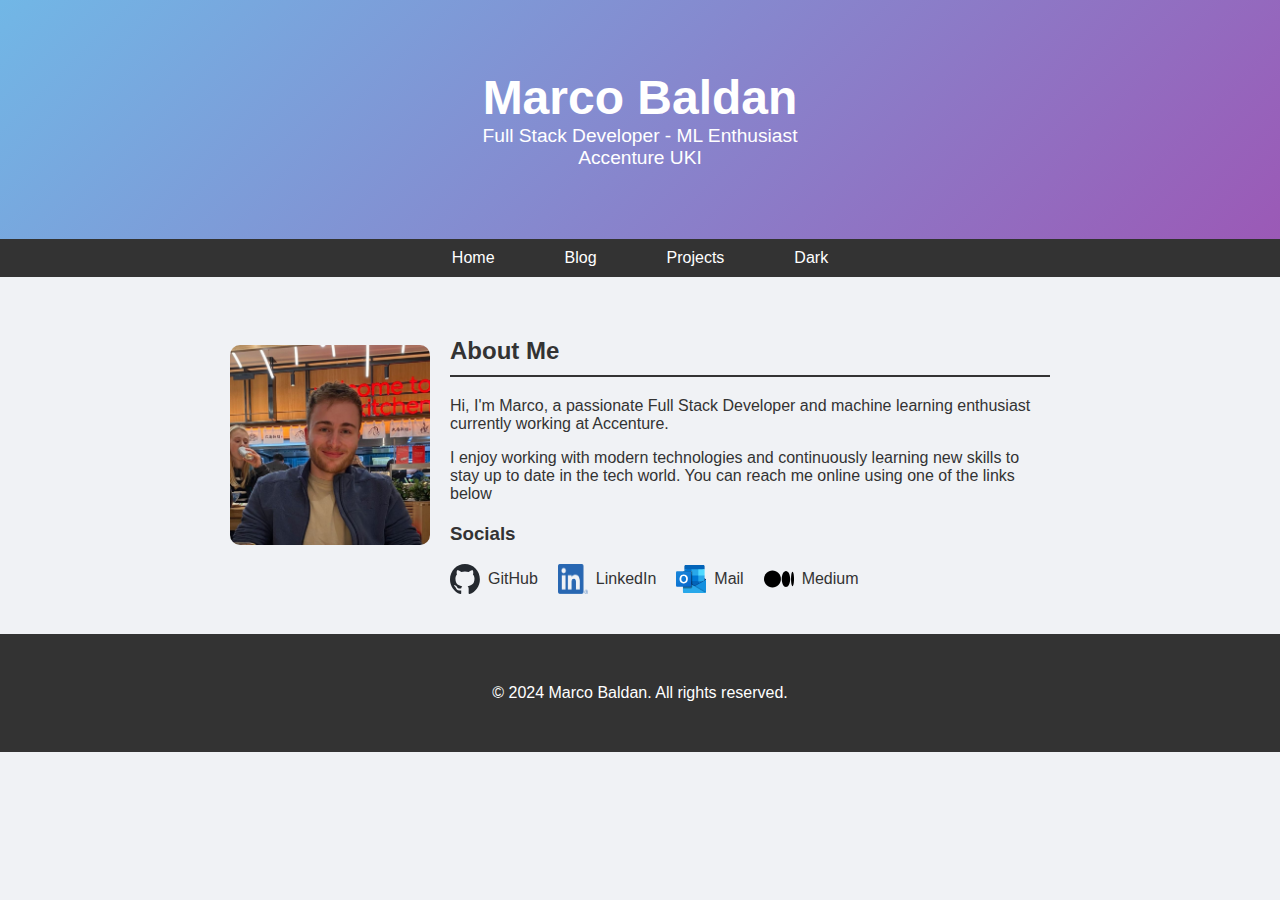
<file: index.html>
<!DOCTYPE html>
<html lang="en">
<head>
    <meta charset="UTF-8">
    <meta name="viewport" content="width=device-width, initial-scale=1.0">
    <title>Marco Baldan</title>
    <link rel="stylesheet" href="styles.css">
    <link rel="manifest" href="/manifest.json">
</head>
<body>
    <header>
        <div class="container">
            <h1>Marco Baldan</h1>
            <p>Full Stack Developer - ML Enthusiast</p>
            <p>Accenture UKI</p>
        </div>
    </header>
    
    <nav>
        <ul>
            <li><a href="index.html">Home</a></li>
            <li><a href="blog.html">Blog</a></li>
            <li><a href="projects.html">Projects</a></li>
            <li><button id="theme-toggle" class="theme-toggle">Dark</button></li>
        </ul>
    </nav>
    
    <section class="container">
        <div class="profile">
            <img src="personal.jpg" alt="Marco Baldan" class="profile-photo">
            <div class="about">
                <h2>About Me</h2>
                <p>Hi, I'm Marco, a passionate Full Stack Developer and machine learning enthusiast currently working at Accenture.</p>
                <p> I enjoy working with modern technologies and continuously learning new skills to stay up to date in the tech world. You can reach me online using one of the links below</p>
                <h3>Socials</h3>
                <div class="social-links">
                    <a href="https://github.com/marco-baldan" target="_blank" class="social-link">
                        <img src="github-icon-black.svg" alt="GitHub" class="social-icon">
                        <span class="username">GitHub</span>
                    </a>
                    <a href="https://linkedin.com/in/marcojbaldan" target="_blank" class="social-link" >
                        <img src="LinkedIn-logo.png" alt="LinkedIn" class="social-icon" data-no-invert>
                        <span class="username">LinkedIn</span>
                    </a>
                    <a href="mailto:marco.baldan@hotmail.com" class="social-link">
                        <img src="outlook-logo.svg" alt="Outlook" class="social-icon" data-no-invert>
                        <span class="username">Mail</span>
                    </a>
                    <a href="https://medium.com/@marco.baldan98" target="_blank" class="social-link">
                        <img src="medium_logo.svg" alt="Medium" class="social-icon">
                        <span class="username">Medium</span>
                    </a>
                </div>
            </div>
        </div>
    </section>
    
    <footer>
        <div class="container">
            <p>&copy; 2024 Marco Baldan. All rights reserved.</p>
        </div>
    </footer>

    <script src="scripts.js"></script>
</body>
</html>
</file>
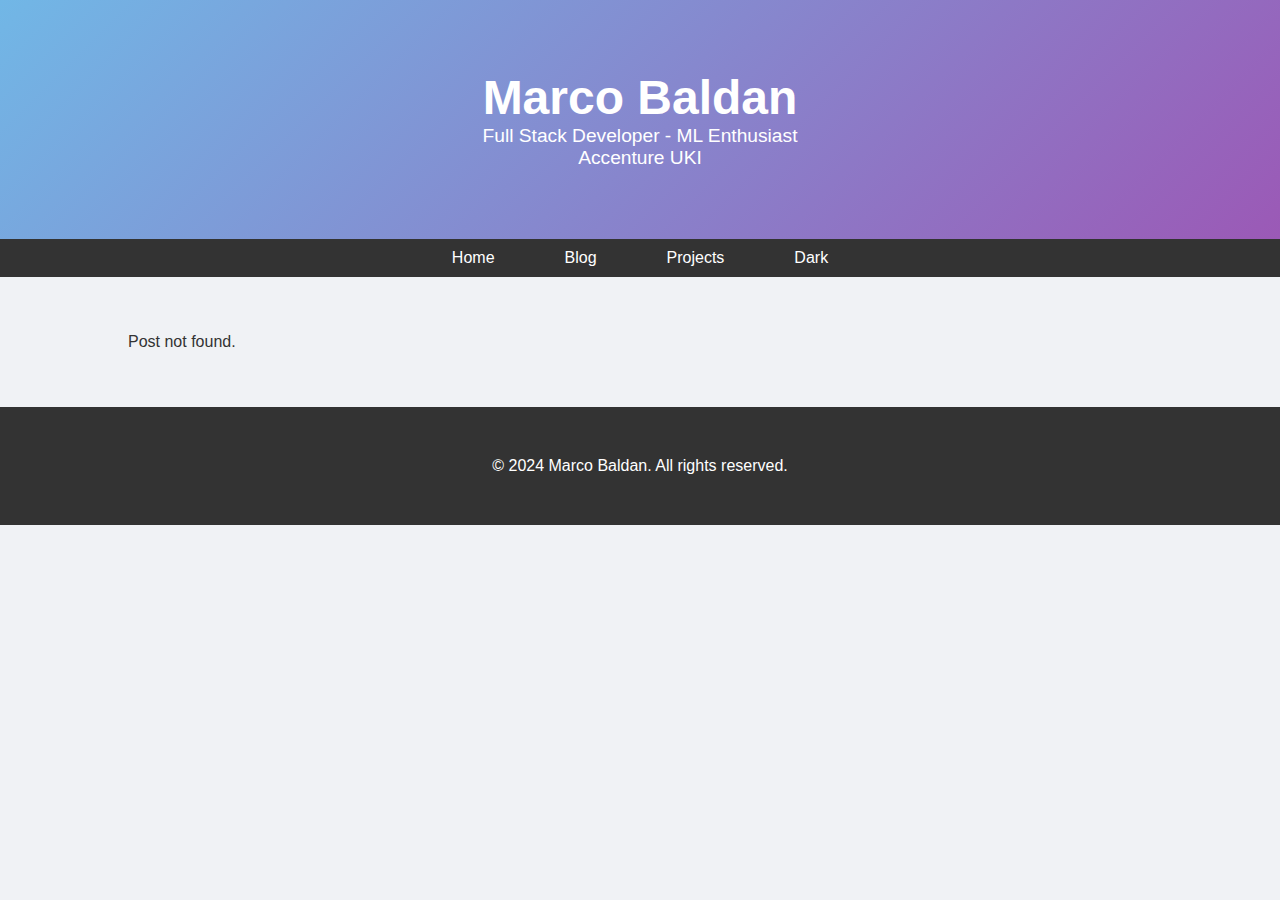
<file: post.html>
<!DOCTYPE html>
<html lang="en">
<head>
    <meta charset="UTF-8">
    <meta name="viewport" content="width=device-width, initial-scale=1.0">
    <title>Blog Post - Marco Baldan</title>
    <link rel="stylesheet" href="styles.css">
</head>
<body>
    <header>
        <div class="container">
            <h1>Marco Baldan</h1>
            <p>Full Stack Developer - ML Enthusiast</p>
            <p>Accenture UKI</p>
        </div>
    </header>
    
    <nav>
        <ul>
            <li><a href="index.html">Home</a></li>
            <li><a href="blog.html">Blog</a></li>
            <li><a href="projects.html">Projects</a></li>
            <li><button id="theme-toggle" class="theme-toggle">Dark</button></li>
        </ul>
    </nav>
    
    <section class="container" id="post-content">
        <h2>Loading...</h2>
    </section>
    
    <footer>
        <div class="container">
            <p>&copy; 2024 Marco Baldan. All rights reserved.</p>
        </div>
    </footer>

    <script>
        const urlParams = new URLSearchParams(window.location.search);
        const postId = urlParams.get('id');

        fetch('posts.json')
            .then(response => {
                if (!response.ok) {
                    throw new Error('Network response was not ok ' + response.statusText);
                }
                return response.json();
            })
            .then(posts => {
                const post = posts[postId];
                if (post) {
                    const postContentContainer = document.getElementById('post-content');
                    postContentContainer.innerHTML = `
                        <h2>${post.title}</h2>
                        <p class="date">${post.date}</p>
                        ${post.content}
                    `;
                } else {
                    document.getElementById('post-content').innerHTML = '<p>Post not found.</p>';
                }
            })
            .catch(error => {
                console.error('There was a problem with the fetch operation:', error);
                document.getElementById('post-content').innerHTML = '<p>Error loading post.</p>';
            });
    </script>
    <script src="scripts.js"></script>

</body>
</html>
</file>
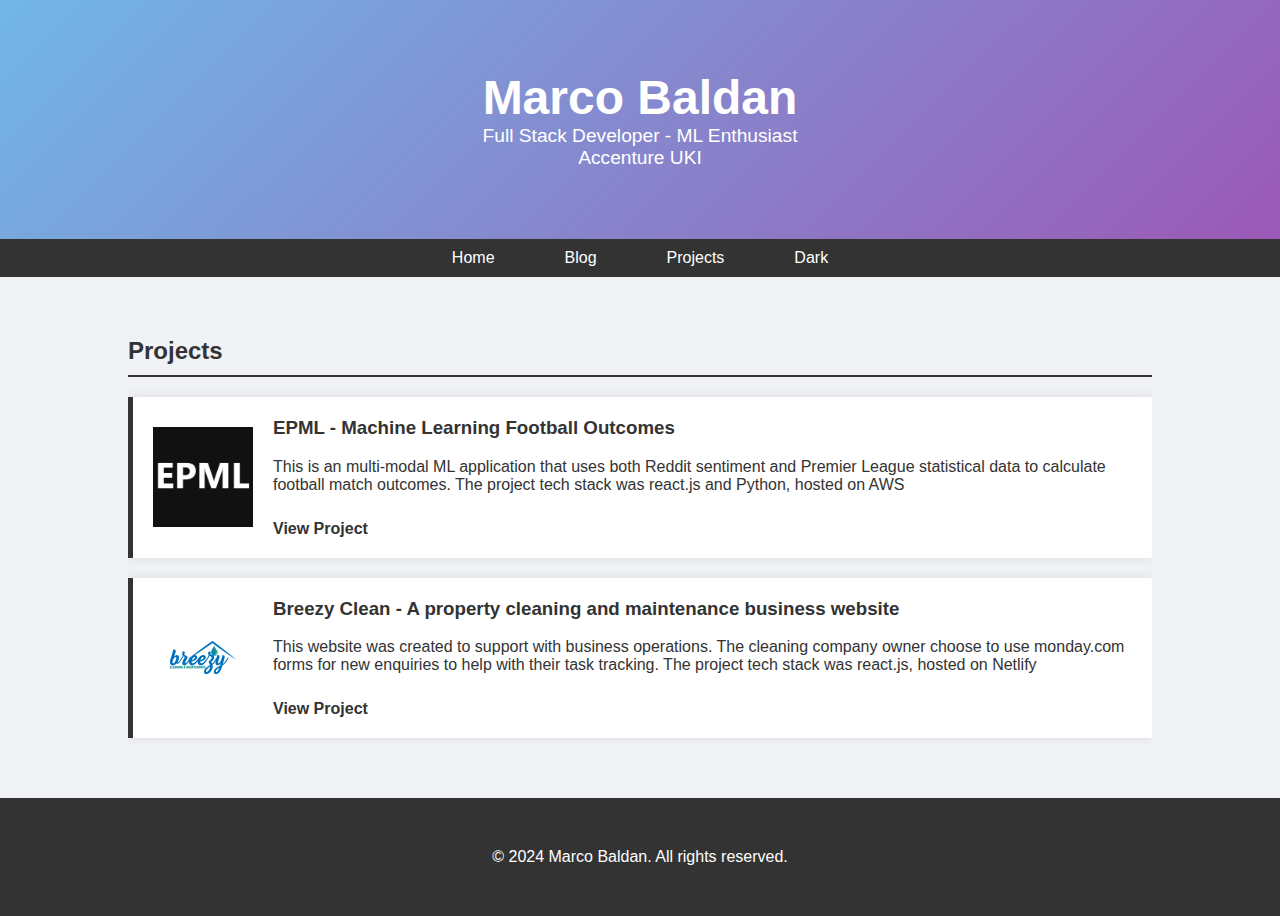
<file: projects.html>
<!DOCTYPE html>
<html lang="en">
<head>
    <meta charset="UTF-8">
    <meta name="viewport" content="width=device-width, initial-scale=1.0">
    <title>Projects - Marco Baldan</title>
    <link rel="stylesheet" href="styles.css">
</head>
<body>
    <header>
        <div class="container">
            <h1>Marco Baldan</h1>
            <p>Full Stack Developer - ML Enthusiast</p>
            <p>Accenture UKI</p>
        </div>
    </header>
    
    <nav>
        <ul>
            <li><a href="index.html">Home</a></li>
            <li><a href="blog.html">Blog</a></li>
            <li><a href="projects.html">Projects</a></li>
            <li><button id="theme-toggle" class="theme-toggle">Dark</button></li>
        </ul>
    </nav>
    
    <section class="container">
        <h2>Projects</h2>
        <div id="projects"></div>
    </section>
    
    <footer>
        <div class="container">
            <p>&copy; 2024 Marco Baldan. All rights reserved.</p>
        </div>
    </footer>

    <script src="scripts.js"></script>

</body>
</html>
</file>
<file: styles.css>
body {
    font-family: 'Segoe UI', Tahoma, Geneva, Verdana, sans-serif;
    margin: 0;
    padding: 0;
    background: #f0f2f5;
    color: #333;
    transition: background-color 0.3s, color 0.3s;
}

body.dark-mode {
    background: #121212;
    color: #e0e0e0;
}

header {
    background: linear-gradient(135deg, #71b7e6, #9b59b6);
    color: white;
    padding: 30px 0;
    text-align: center;
}

header h1 {
    margin: 0;
    font-size: 3em;
}

header p {
    margin: 0;
    font-size: 1.2em;
}

nav {
    background: #333;
}

nav ul {
    list-style-type: none;
    margin: 0;
    padding: 0;
    display: flex;
    justify-content: center;
    align-items: center;
    flex-wrap: wrap;
}

nav ul li {
    margin: 0 15px;
}

nav ul li a, nav ul li button {
    color: white;
    text-decoration: none;
    font-weight: bold;
    padding: 10px 20px;
    transition: background 0.3s, color 0.3s;
    background: none;
    border: none;
    cursor: pointer;
    font: inherit;
    display: inline-block;
    text-align: center;
}

nav ul li a:hover, nav ul li button:hover {
    background: #444;
    border-radius: 5px;
}

nav ul li button {
    appearance: none;
    -webkit-appearance: none;
    -moz-appearance: none;
    margin: 0;
    border: none;
    background: none;
}

body.dark-mode nav {
    background: #222;
}

body.dark-mode nav ul li a, body.dark-mode nav ul li button {
    color: #e0e0e0;
}

body.dark-mode nav ul li a:hover, body.dark-mode nav ul li button:hover {
    background: #555;
}

.container {
    width: 80%;
    margin: auto;
    overflow: hidden;
    padding: 40px 0;
}

h2 {
    border-bottom: 2px solid #333;
    padding-bottom: 10px;
    margin-bottom: 20px;
    color: #333;
}

body.dark-mode h2 {
    border-bottom: 2px solid #e0e0e0;
    color: #e0e0e0;
}

.profile {
    display: flex;
    align-items: center;
    justify-content: center;
    flex-wrap: wrap;
    text-align: left;
}

.profile-photo {
    width: 200px;
    height: 200px;
    object-fit: cover;
    border-radius: 10px;
    margin: 0 20px 20px 0;
    flex-shrink: 0;
}

.about {
    max-width: 600px;
    flex: 1;
}

.about h3 {
    margin-top: 20px;
}

.social-links {
    display: flex;
    align-items: center;
    margin-top: 10px;
}

.social-link {
    display: flex;
    align-items: center;
    margin-right: 20px;
    text-decoration: none;
    color: inherit;
}

.social-icon {
    width: 30px;
    height: 30px;
    margin-right: 8px;
    transition: filter 0.3s;
}

.username {
    font-size: 1em;
}

body.dark-mode .social-icon {
    filter: invert(100%);
}

body.dark-mode .social-icon[data-no-invert] {
    filter: none;
}

.blog-post, .project {
    display: flex;
    align-items: center;
    background: #fff;
    margin: 20px 0;
    padding: 20px;
    border-left: 5px solid #333;
    box-shadow: 0 0 10px rgba(0, 0, 0, 0.1);
}

body.dark-mode .blog-post, body.dark-mode .project {
    background: #1e1e1e;
    border-left: 5px solid #71b7e6;
    box-shadow: 0 0 10px rgba(0, 0, 0, 0.3);
}

.blog-post img, .project img {
    max-width: 100px;
    margin-right: 20px;
}

.blog-post .post-content, .project .project-content {
    flex: 1;
}

.blog-post h3, .project h3 {
    margin-top: 0;
}

.blog-post .date, .project .date {
    color: #999;
    font-size: 0.9em;
}

body.dark-mode .blog-post .date, body.dark-mode .project .date {
    color: #bbb;
}

.blog-post a, .project a {
    display: inline-block;
    margin-top: 10px;
    color: #333;
    text-decoration: none;
    font-weight: bold;
    transition: color 0.3s;
}

body.dark-mode .blog-post a, body.dark-mode .project a {
    color: #71b7e6;
}

.blog-post a:hover, .project a:hover {
    color: #9b59b6;
}

body.dark-mode .blog-post a:hover, body.dark-mode .project a:hover {
    color: #e0e0e0;
}

footer {
    background: #333;
    color: white;
    text-align: center;
    padding: 10px 0;
}

footer p {
    margin: 0;
}

body.dark-mode footer {
    background: #1e1e1e;
    color: #e0e0e0;
}

/* Responsive Design */
@media (max-width: 768px) {
    header h1 {
        font-size: 2em;
    }

    header p {
        font-size: 1em;
    }

    .container {
        width: 95%;
        padding: 20px 0;
    }

    nav ul {
        flex-direction: wrap;
    }

    nav ul li {
        margin: 10px 0;
    }

    .profile {
        flex-direction: column;
    }

    .profile-photo {
        margin: 0 0 20px 0;
    }

    .about {
        max-width: 100%;
        text-align: center;
    }

    .blog-post, .project {
        flex-direction: column;
        text-align: center;
    }

    .blog-post img, .project img {
        margin: 0 0 10px 0;
    }
    .social-links {
        justify-content: center;
    }

    .social-link {
        flex-direction: column;
        align-items: center;
        margin-bottom: 15px;
    }

    .social-link .username {
        margin-top: 5px;
    }
}
</file>
